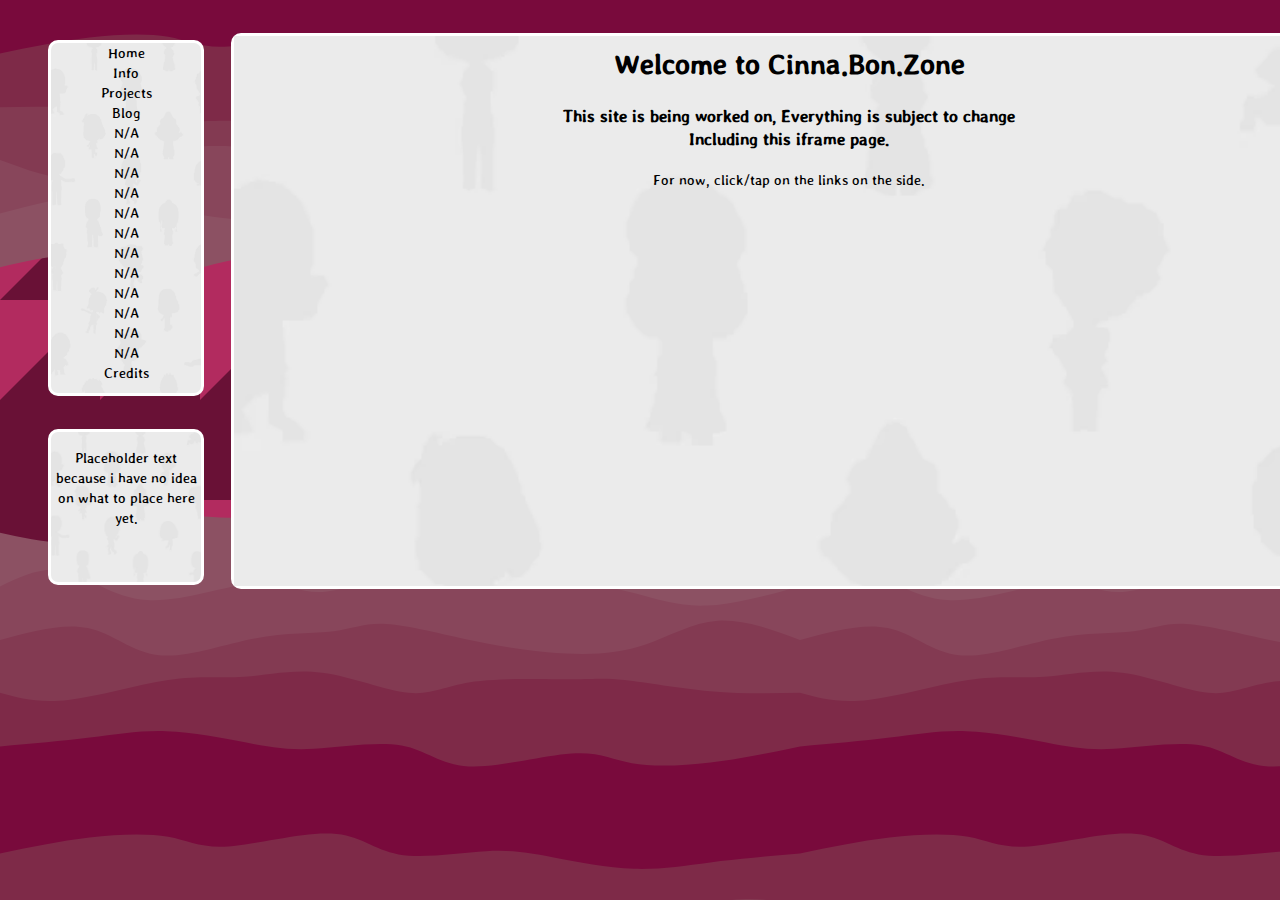
<file: index.html>
<html>
    <head>
        <title>Cinna.Bon.Zone</title>
        <link rel="stylesheet" href="style.css">
        <link rel="icon" type="image/x-icon" href="favicon.png">
        <link href='https://fonts.googleapis.com/css?family=Stylish ' rel='stylesheet'>
    </head>
    <body>
        
        <div style="background-image: url(aaa.png); background-size: cover; border-style: solid; border-color: white; border-radius: 10px; width: 150px; height: 350px; margin-top: 40px; margin-left: 40px;">

        <a style="text-decoration:none; color:rgb(0, 0, 0);" ;="" target="MAIN" href="IFMAIN.html">Home</a>
        <br>
        <a style="text-decoration:none; color:rgb(0, 0, 0);" ;="" target="MAIN" href="info.html">Info</a>
        <br>
        <a style="text-decoration:none; color:rgb(0, 0, 0);" ;="" target="MAIN" href="projects.html">Projects</a>
        <br>
        <a style="text-decoration:none; color:rgb(0, 0, 0);" ;="" target="MAIN" href="D:\Cinna-Bon-Zone site folder\pictochat-main\pictochat-main\index.html">Blog</a>
        <br>
        <a style="text-decoration:none; color:rgb(0, 0, 0);" ;="" target="MAIN" href="404.html">N/A</a>
        <br>
        <a style="text-decoration:none; color:rgb(0, 0, 0);" ;="" target="MAIN" href="404.html">N/A</a>
        <br>
        <a style="text-decoration:none; color:rgb(0, 0, 0);" ;="" target="MAIN" href="404.html">N/A</a>
        <br>
        <a style="text-decoration:none; color:rgb(0, 0, 0);" ;="" target="MAIN" href="404.html">N/A</a>
        <br>
        <a style="text-decoration:none; color:rgb(0, 0, 0);" ;="" target="MAIN" href="404.html">N/A</a>
        <br>
        <a style="text-decoration:none; color:rgb(0, 0, 0);" ;="" target="MAIN" href="404.html">N/A</a>
        <br>
        <a style="text-decoration:none; color:rgb(0, 0, 0);" ;="" target="MAIN" href="404.html">N/A</a>
        <br>
        <a style="text-decoration:none; color:rgb(0, 0, 0);" ;="" target="MAIN" href="404.html">N/A</a>
        <br>
        <a style="text-decoration:none; color:rgb(0, 0, 0);" ;="" target="MAIN" href="404.html">N/A</a>
        <br>
        <a style="text-decoration:none; color:rgb(0, 0, 0);" ;="" target="MAIN" href="404.html">N/A</a>
        <br>
        <a style="text-decoration:none; color:rgb(0, 0, 0);" ;="" target="MAIN" href="404.html">N/A</a>
        <br>
        <a style="text-decoration:none; color:rgb(0, 0, 0);" ;="" target="MAIN" href="404.html">N/A</a>
        <br>
        <a style="text-decoration:none; color:rgb(0, 0, 0);" ;="" target="MAIN" href="credits.html">Credits</a>
        <div style="border-style: solid; border-color: white; border-radius: 10px; width: 1110px; height: 550px; margin-top: -350px; margin-left: 180px;">
            <iframe src="IFMAIN.html" name="MAIN" style="height: 100%; width: 100%; border-style: none;">
            </iframe>
        </div>
        <div style="background-image: url(aaa.png); background-size: cover; border-style: solid; border-color: white; border-radius: 10px; width: 150px; height: 150px; margin-top: -160px; margin-left: -3px;">
           <p>Placeholder text because i have no idea on what to place here yet.</p> 
        </div>

    </body>
</html>
</file>
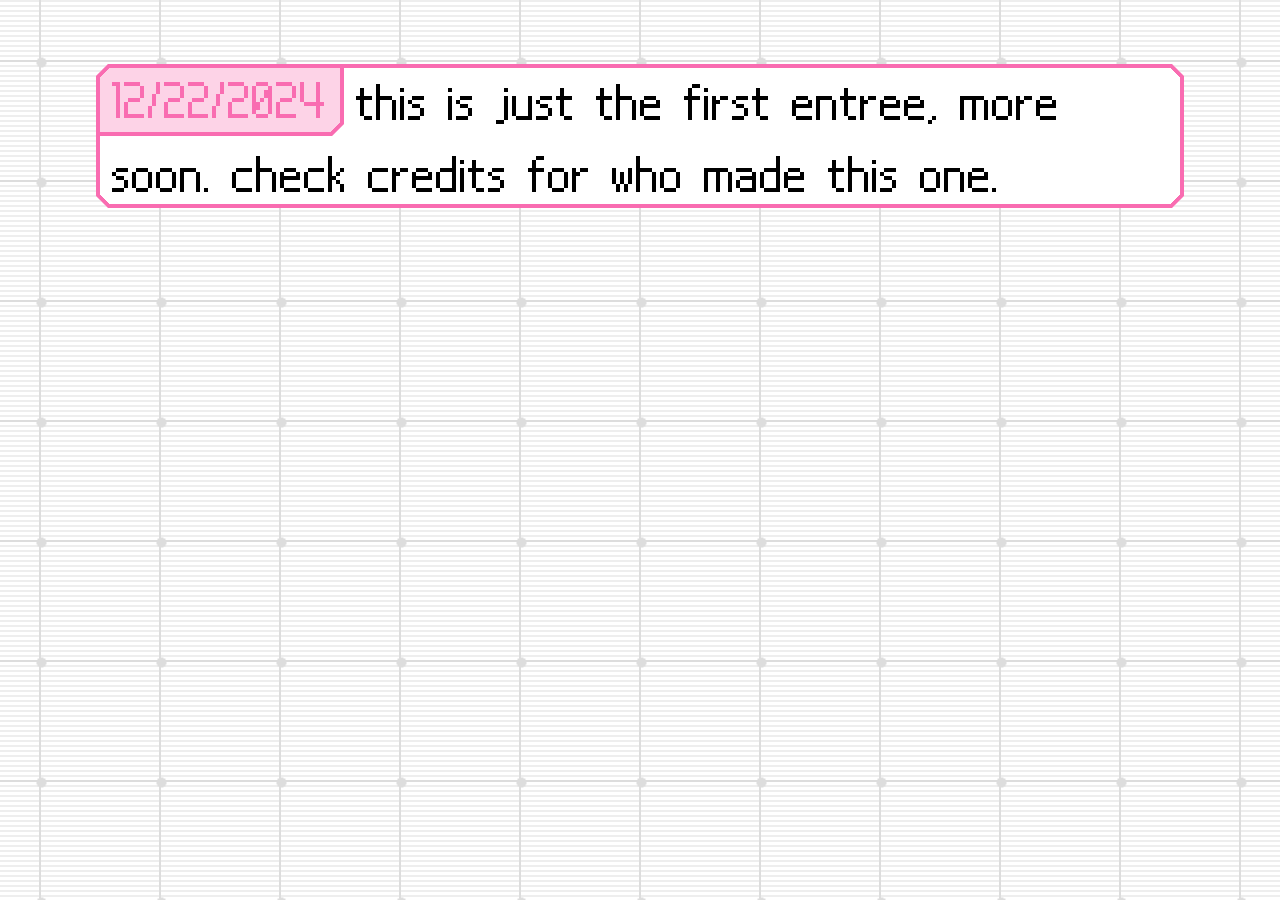
<file: pictochat-main/pictochat-main/index.html>
<!DOCTYPE html>
<html lang="en">
<head>
<meta charset="UTF-8">
<meta name="viewport" content="width=device-width, initial-scale=1">
<title>changelog</title>
<link rel="shortcut icon" href="favicon.ico">
<link rel="stylesheet" href="style.css">

</head>
<body>

<div id="wrapper"><div id="inner">

  <article class="box">
      <div class="content">
        <div class="date">12/22/2024</div>
        <div class="message">this is just the first entree, more soon. check credits for who made this one. </div>
      </div>
  </article>

</div></div>


<script>
  // if your messages have a variable width (like 90% or 80vw) it'll probably be blurry if the viewport is an odd number. this is a hack i came up to help mitigate the issue

  // Firefox 1.0+
var isFirefox = typeof InstallTrigger !== 'undefined';

// Chrome 1 - 79
var isChrome = !!window.chrome && (!!window.chrome.webstore || !!window.chrome.runtime);
  
function round(N,pre) {
  const x = Math.ceil(N / pre) * pre;
  wrapper.style.width = x + 'px';
  
  if (window.innerWidth % 2 == 1){
    if (isChrome == true) {
      document.querySelector('#inner').style.width = round(document.querySelector('#inner').style.width)
    } 
    if (isFirefox == true) {
      document.querySelector('#inner').style.marginLeft = "-0.5px"; 
    }
  } else {
    document.querySelector('#inner').style.marginLeft = "0px";
  }
}

var p = window.getComputedStyle(document.body).getPropertyValue('--p'); // get pixel multiplier
var n = p * 2;

var w = window.getComputedStyle(document.body).getPropertyValue('--wrapper-width'); // get wrapper responsive width

const fn = () => {
  const wrapper = document.querySelector('#wrapper')
  wrapper.style.width = w;
  const wrapperWidth = wrapper.clientWidth;
  round(wrapperWidth,n);
}

fn()

window.addEventListener('load', fn)
window.addEventListener('resize', fn)
</script>

  </body>
</html>
</file>
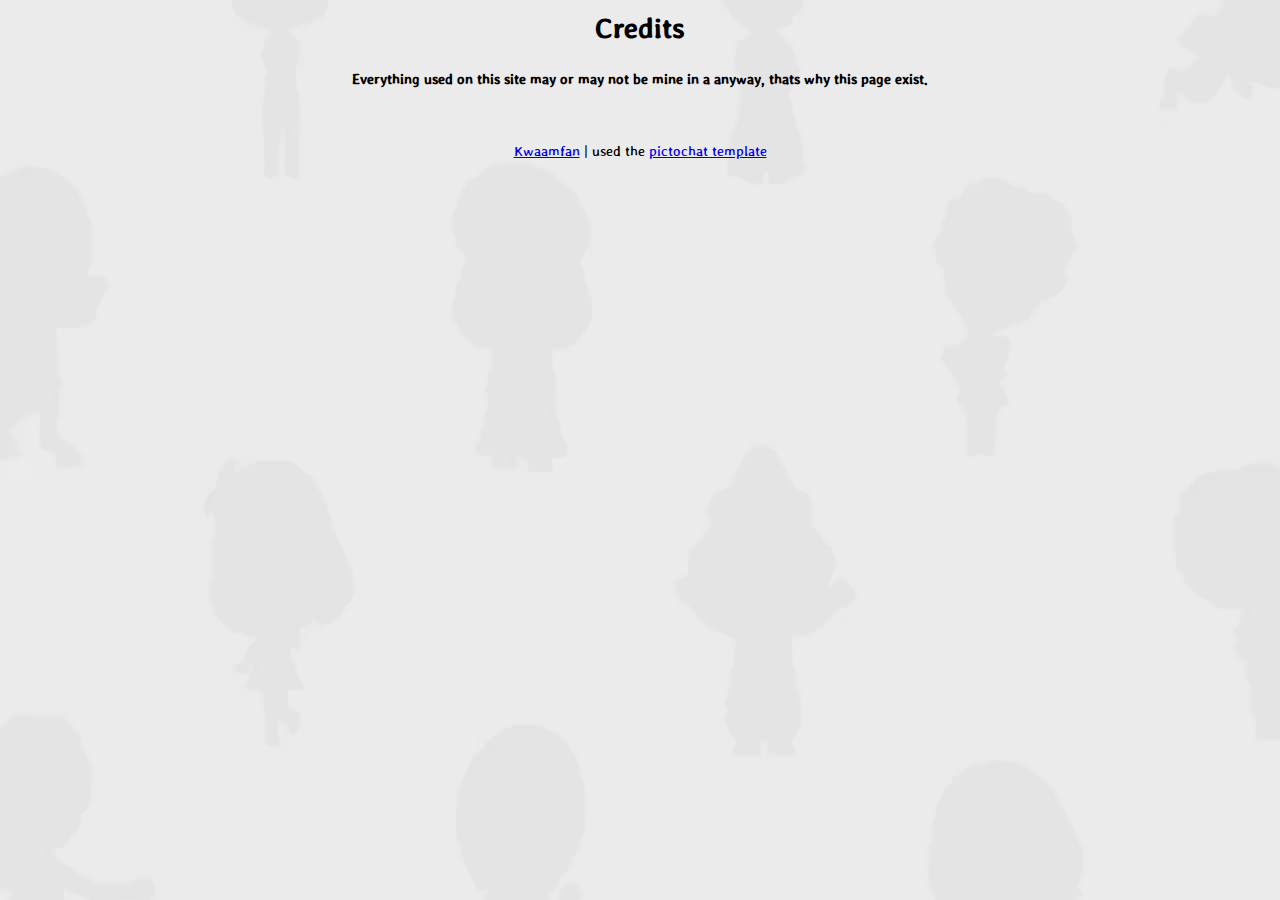
<file: credits.html>
<html>
    <head>
        <title>Cinna.Bon.Zone</title>
        <link rel="stylesheet" href="style.css">
        <link rel="icon" type="image/x-icon" href="favicon.png">
        <link href='https://fonts.googleapis.com/css?family=Stylish ' rel='stylesheet'>
    </head>
    <body>
        <style>
            body{
                background-image: url(aaa.png); background-size: cover;
            }
        </style>
        <h1>Credits</h1>
        <p><b>Everything used on this site may or may not be mine in a anyway, thats why this page exist.</b></p>
        <br>
        <p><a href="https://kwaamfan.neocities.org/main/?z=/main/main">Kwaamfan</a> | used the <a href="https://kwaamfan.neocities.org/codes/pictochat/">pictochat template</a></p>
    </body>
</html>
</file>
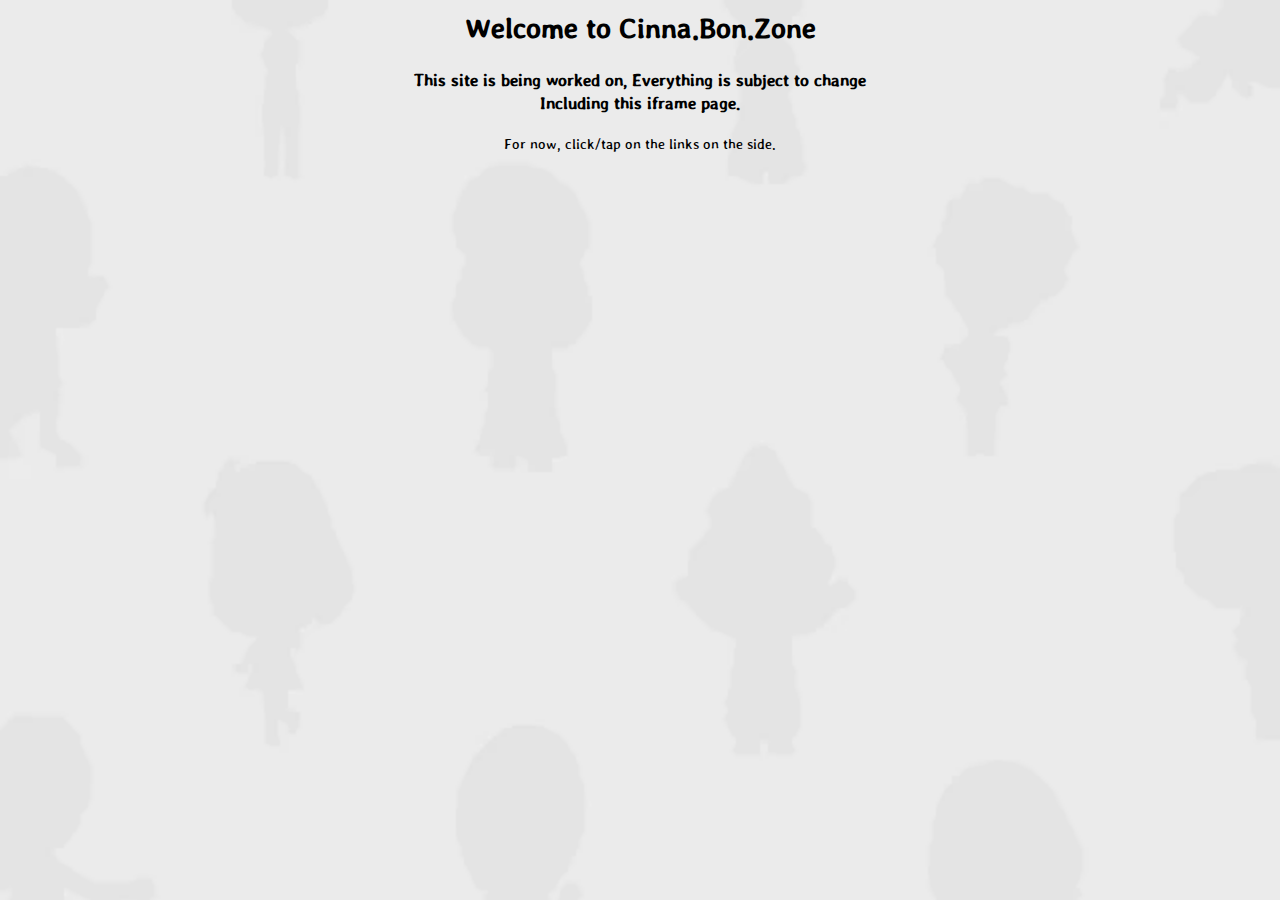
<file: IFMAIN.html>
<html>
    <head>
        <title>Cinna.Bon.Zone</title>
        <link rel="stylesheet" href="style.css">
        <link rel="icon" type="image/x-icon" href="favicon.png">
        <link href='https://fonts.googleapis.com/css?family=Stylish ' rel='stylesheet'>
    </head>
    <body>
        <style>
            body{
                background-image: url(aaa.png); background-size: cover;
            }
        </style>
        <h1>Welcome to Cinna.Bon.Zone</h1>
        <h3>This site is being worked on, Everything is subject to change
            <br>
            Including this iframe page.
        </h3>

        <p>For now, click/tap on the links on the side.</p>
    </body>
</html>
</file>
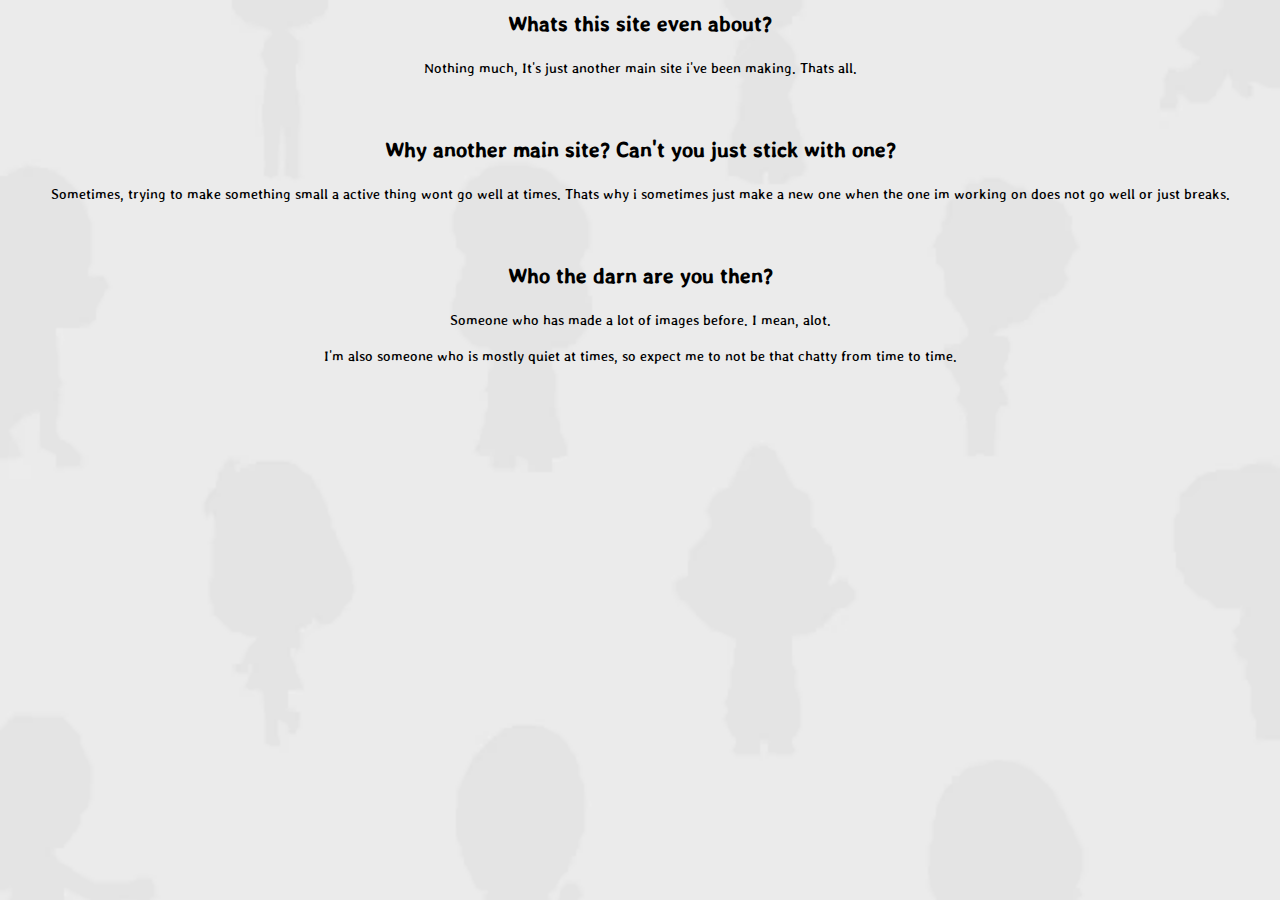
<file: info.html>
<html>
    <head>
        <title>Cinna.Bon.Zone</title>
        <link rel="stylesheet" href="style.css">
        <link rel="icon" type="image/x-icon" href="favicon.png">
        <link href='https://fonts.googleapis.com/css?family=Stylish ' rel='stylesheet'>
    </head>
    <body>
        <style>
            body{
                background-image: url(aaa.png); background-size: cover;
            }
        </style>
        <h2>Whats this site even about?</h2>
        <p>Nothing much, It's just another main site i've been making. Thats all.</p>
        <br>
        <h2>Why another main site? Can't you just stick with one?</h2>
        <p>Sometimes, trying to make something small a active thing wont go well at times. Thats why i sometimes just make a new one when the one im working on does not go well or just breaks.</p>
        <br>
        <h2>Who the darn are you then?</h2>
        <p>Someone who has made a lot of images before. I mean, alot.</p>
        <p>I'm also someone who is mostly quiet at times, so expect me to not be that chatty from time to time.</p>
</html>
</file>
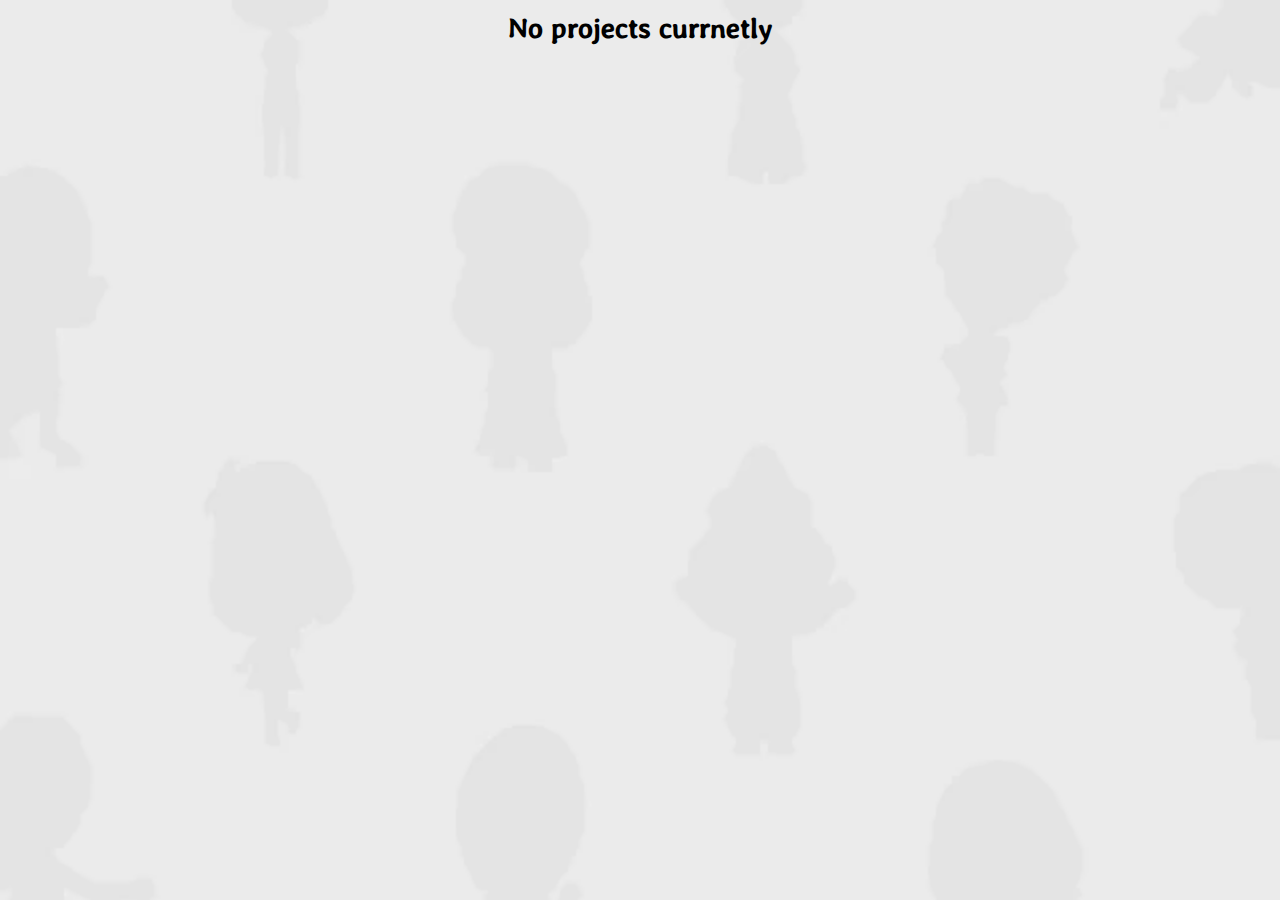
<file: projects.html>
<html>
    <head>
        <title>Cinna.Bon.Zone</title>
        <link rel="stylesheet" href="style.css">
        <link rel="icon" type="image/x-icon" href="favicon.png">
        <link href='https://fonts.googleapis.com/css?family=Stylish ' rel='stylesheet'>
    </head>
    <body>
        <style>
            body{
                background-image: url(aaa.png); background-size: cover;
            }
        </style>
        <h1>No projects currnetly</h1>
    </body>
</html>
</file>
<file: style.css>
body{
    background-image: url(a.png);
    color:rgb(0, 0, 0);
    text-align:center;
    font-family: "Stylish" ;
    }
</file>
<file: pictochat-main/pictochat-main/style.css>
/*----- variables -----*/

:root {
  /*-- page background --*/
	--unit: 120px; /* changes how big the boxes in the background appear */
  --page-background:white;
	--grid-color: #ddd;
	--scan-color: #eee;

  /*-- sizing stuff --*/
  --p: 4; /* pixel multiplier. needs to be a unitless integer. */
  --pixel: calc(var(--p) * 1px); /* don't change this */
  --s: calc(var(--pixel) * 3); /* size of the cut. you can change the number on the right of the asterisk for a deeper or shallower cut */
  --wrapper-width: 90%; /* changes the width of the boxes. i recommend keeping the unit as %, vw, or dvw so the boxes scale relative to the page size. this will make your page mobile responsive out of the box. */
  --wrapper-max-width: 68em; /* changes the maximum width of the boxes. makes it easier to read on desktop. */

  /*-- colors --*/
  --box-text: black;
  --box-background: white;
  --box-border: rgb(249, 108, 177);

  /* "date" refers to the upper left hand section, where the username would be in the original pictochat. */
  --date-text: var(--box-border);
  --date-background: rgb(249, 108, 177, 0.3);

  --link: var(--box-border);
  --link-hover:rgb(93, 139, 227);

  /*-- dark mode --*/
  --page-background-dark:rgb(19, 19, 19);
	--grid-color-dark: #161616;
	--scan-color-dark: #3b3b3b;

  --box-text-dark: #ddd;
  --box-background-dark: rgb(34, 34, 34);
  --box-border-dark: var(--box-border);

  --date-text-dark: var(--box-border-dark);
  --date-background-dark: var(--date-background);

  --link-dark: var(--box-border-dark);
  --link-hover-dark:var(--link-hover);
}

/*----- fonts -----*/

@font-face {
  font-family:"NDS BIOS";
  src:  url("ndsbios.woff") format("woff");
  font-weight:normal;
  font-style:normal;
}

/*----- body -----*/

* {
  cursor: url(stylus.gif) 0 32, auto;
}

body {
	background-size: 
		var(--unit) var(--unit),
		var(--unit) var(--unit),
		var(--unit) var(--unit),
		var(--unit) calc(var(--unit) / 24);
  background-color: var(--page-background);
	background-image: 
		linear-gradient(to right, var(--grid-color) calc(var(--unit)/48), transparent 1px), 
		linear-gradient(to bottom, var(--grid-color) calc(var(--unit)/48), transparent 1px),
		radial-gradient(var(--grid-color) calc(var(--unit)/24), transparent 0),
		linear-gradient(to bottom, var(--scan-color) 50%, transparent 1px);
	background-position:
		calc(50% - var(--unit)/2 - 1px) calc(var(--unit)/2),
		calc(50% - var(--unit)/2 - 1px) calc(var(--unit)/2),
		calc(50% - var(--unit) * (1 - 1/48) - 1px) calc(var(--unit) * (1 + 1/48)),
		calc(50% - var(--unit)/2 - 1px) calc(var(--unit)/2);
  background-attachment: fixed;
}

a {
  text-decoration: none;
  color: var(--link);
  -webkit-transition:all 0.3s ease-in-out;
  -moz-transition:all 0.3s ease-in-out;
  -o-transition:all 0.3s ease-in-out;
  -ms-transition:all 0.3s ease-in-out;
  transition:all 0.3s ease-in-out;
  &:hover{
    color: var(--link-hover);
  }
}

code {
  font-family: unset;
  background: var(--date-background);
}

/*----- wrapper for the messages -----*/

#wrapper {
  width: var(--wrapper-width);
  max-width: var(--wrapper-max-width);
  margin: 0 auto;
  position: relative;
}

/*----- styling for each box -----*/

.box {
  box-sizing: border-box;
  font-family: "NDS BIOS", Arial, sans-serif;
  font-size: calc(var(--pixel) * 16);
  position:relative;
  margin: calc(var(--pixel) * 16) 0;
  background-color:var(--box-background);
  color: var(--box-text);
  clip-path: polygon(
      var(--s) 0%, 
      calc(100% - var(--s)) 0%, 
      100% var(--s), 100% calc(100% - var(--s)), 
      calc(100% - var(--s)) 100%, 
      var(--s) 100%, 
      0% calc(100% - var(--s)), 
      0% var(--s));
}

.box:before {
  content:"";
  position:absolute;
  inset:0;
  z-index: -1;
  background: linear-gradient(45deg,var(--box-border),var(--box-border));
  --g1:#000 var(--pixel),#0000 0 calc(100% - var(--pixel)),#000 0;
  --g2:#0000   calc(0.707*var(--s)), 
        #000  0 calc(0.707*var(--s) + var(--pixel)),
        #0000 0 calc(100% - 0.707*var(--s) - var(--pixel)),
        #000  0 calc(100% - 0.707*var(--s)),
        #0000 0;
  -webkit-mask:
    linear-gradient(45deg ,var(--g2)),
    linear-gradient(-45deg,var(--g2)),
    linear-gradient(90deg ,var(--g1)) 50%/100% calc(100% - 2*var(--s)) no-repeat,
    linear-gradient(180deg,var(--g1)) 50%/calc(100% - 2*var(--s)) 100% no-repeat;
    mask:
      linear-gradient(45deg ,var(--g2)),
      linear-gradient(-45deg,var(--g2)),
      linear-gradient(90deg ,var(--g1)) 50%/100% calc(100% - 2*var(--s)) no-repeat,
      linear-gradient(180deg,var(--g1)) 50%/calc(100% - 2*var(--s)) 100% no-repeat;
}

/*----- date/username/text in the upper left styling -----*/

.date {
  float: left;
  position: relative;
  z-index: -2;
  padding: calc(var(--pixel) * 0) calc(var(--pixel) * 4);
  color: var(--date-text);
  background: var(--date-background);
  clip-path: polygon(var(--s) 0, 100% 0, 100% calc(100% - var(--s)), calc(100% - var(--s)) 100%, 0 100%, 0 var(--s));
  margin-right: calc(var(--pixel) * 3);
  line-height: calc(var(--pixel) * 19);
  margin-top: calc(var(--pixel) * -1);
  box-sizing: border-box;
}

.date:before {
  content:"";
  position:absolute;
  inset:0;
  background: linear-gradient(45deg,var(--box-border),var(--box-border));
  --g3:#0000 0 calc(100% - var(--pixel)),#000 0;
  --g4:#0000   calc(0.707*var(--s)), 
        #000  0 calc(0.707*var(--s) + var(--pixel)),
        #0000 0 calc(100% - 0.707*var(--s) - var(--pixel)),
        #0000 0;
  -webkit-mask:
    linear-gradient(-45deg,var(--g4)),
    linear-gradient(90deg ,var(--g3)) 100% calc(100% - var(--s)) no-repeat,
    linear-gradient(180deg,var(--g3)) calc(100% - var(--s)) 100% no-repeat;
    mask:
      linear-gradient(-45deg,var(--g4)),
      linear-gradient(90deg ,var(--g3)) 100% calc(100% - var(--s)) no-repeat,
      linear-gradient(180deg,var(--g3)) calc(100% - var(--s)) 100% no-repeat;
}

/*----- styling for the message inside the box -----*/

.message {
  padding: calc(var(--pixel) * 0) calc(var(--pixel) * 4) calc(var(--pixel) * 0) calc(var(--pixel) * 4);
  line-height: calc(var(--pixel) * 18);
}

/*----- unique styles. add these classes to divs with the class "box" -----*/

.onepx {
  --pixel:1px; 
  --s:calc(var(--pixel) * 3);
  width: 200px;
  margin: 0 auto;
}

.blue {
  --date-text: rgb(93, 139, 227);
  --date-background: rgb(93, 139, 227, 0.3);
  --box-border: rgb(93, 139, 227);
  --link-hover:rgb(249, 108, 177);
  
  --box-border-dark: var(--box-border);

  --date-text-dark: var(--box-border-dark);
  --date-background-dark: var(--date-background);

  --link-dark: var(--box-border-dark);
  --link-hover-dark:var(--link-hover);
}

/*----- dark mode support -----*/

@media (prefers-color-scheme: dark) {
  body{
    background-color: var(--page-background-dark);
    background-image: 
      linear-gradient(to right, var(--grid-color-dark) calc(var(--unit)/48), transparent 1px), 
      linear-gradient(to bottom, var(--grid-color-dark) calc(var(--unit)/48), transparent 1px),
      radial-gradient(var(--grid-color-dark) calc(var(--unit)/24), transparent 0),
      linear-gradient(to bottom, var(--scan-color-dark) 50%, transparent 1px);
    }

  .box{
    background-color:var(--box-background-dark);
    color: var(--box-text-dark);
  }

  .box:before, .date:before {
    background: linear-gradient(45deg,var(--box-border-dark),var(--box-border-dark));
  }

  .date{
    color: var(--date-text-dark);
    background: var(--date-background-dark);}

  a {
    color: var(--link-dark);
    &:hover{
      color: var(--link-hover-dark);
    }
  }
}
</file>
